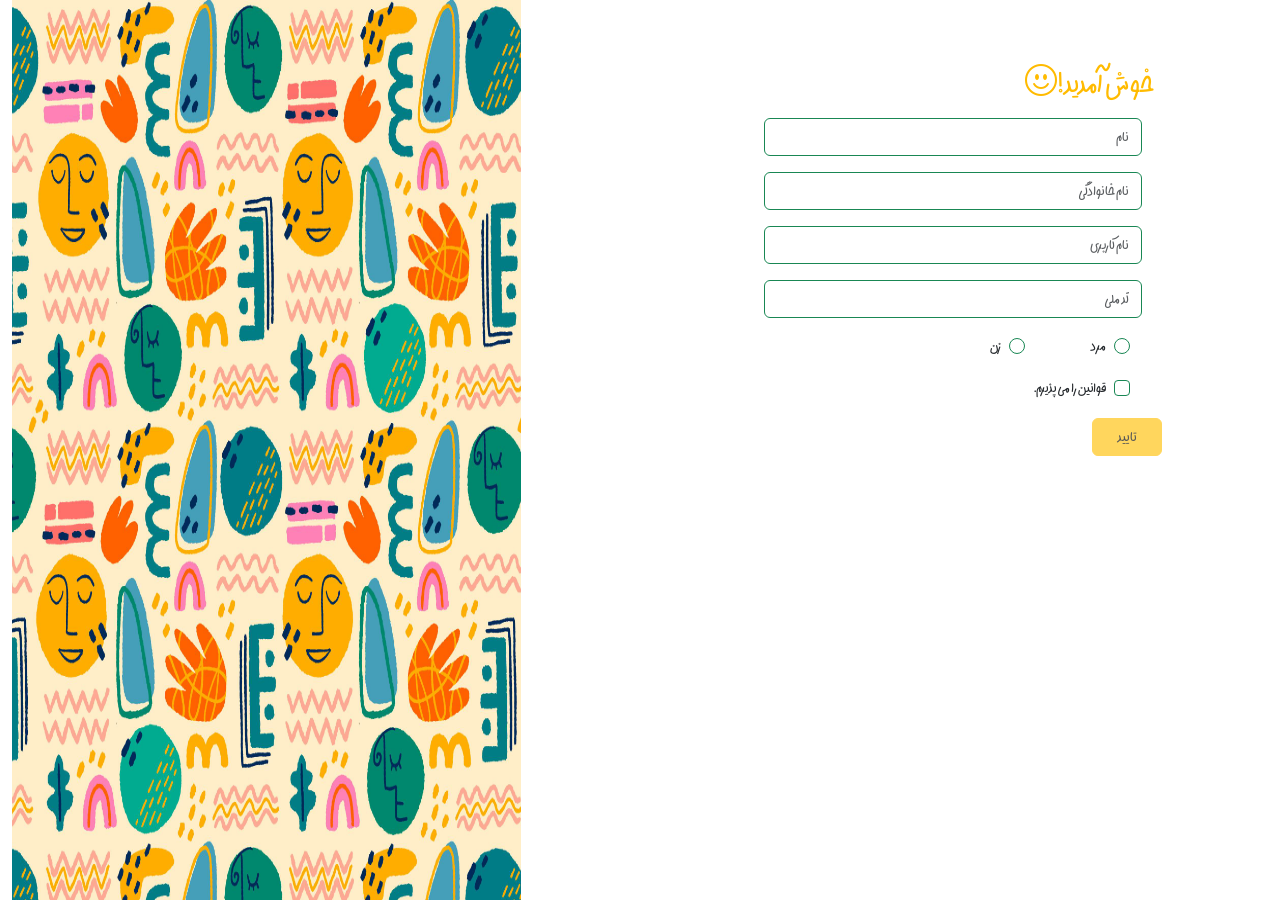
<file: index.html>
<!DOCTYPE html>
<html lang="fa" dir="rtl">
<head>
    <meta charset="UTF-8">
    <meta name="viewport" content="width=device-width, initial-scale=1.0">
    <title>ثبت نام</title>
    <link rel="stylesheet" href="assets/bootstrap/css/bootstrap.rtl.min.css">
    <link rel="stylesheet" href="assets/bootstrap/css/bootstrap-utilities.rtl.min.css">
    <link rel="stylesheet" href="assets/bootstrap/css/bootstrap-reboot.rtl.min.css">
    <link rel="stylesheet" href="assets/bootstrap/css/bootstrap-grid.rtl.min.css">
    <link rel="stylesheet" href="assets/style/style.css">
    <link rel="stylesheet" href="https://cdn.jsdelivr.net/npm/bootstrap-icons@1.11.3/font/bootstrap-icons.min.css">
</head>
<body>
    <main class="container-fluid">
        <div class="row">
            <div class="col-sm-12 col-md-7 d-flex justify-content-center" style="height: 100vh;">
                <div class="w-75 h-50 mt-5">
                    <form action="info.html" method="post">
                        <h2 class="mx-4 mt-3" style="color: rgb(255, 187, 0);">خوش آمدید!<span><i class="bi bi-emoji-smile"></i></span></h2>
                        <div class="mt-3 row">
                            <input type="text" name="firstname" class="col-8 ms-5 form-control border border-success" placeholder="نام">
                            <div id="firstnameError" class="col-4 form-text ms-5 error"></div>
                        </div>
                        <div class="mt-3 row">
                            <input type="text" name="lastname" class="col-8 ms-5 form-control border border-success"  placeholder="نام خانوادگی">
                            <div id="lastnameError" class="form-text ms-5 error"></div>
                        </div>
                        <div class="mt-3 row">
                            <input type="text" name="username" class="col-8 ms-5 form-control border border-success"  placeholder="نام کاربری">
                            <div id="usernameError" class="form-text ms-5 error"></div>
                        </div>
                        <div class="mt-3 row">
                            <input type="text" name="nationalCode" class="col-8 ms-5 form-control border border-success"  placeholder="کد ملی">
                            <div id="nationalCodeError" class="form-text ms-5 error"></div>
                        </div>
                        <div class="form-check form-check-inline mt-3 ms-5">
                            <input type="radio" name="gender" class="form-check-input border border-success" id="male" onchange="selectGender(this)">
                            <label for="male" class="form-check-label">مرد</label>
                        </div>
                        <div class="form-check form-check-inline mt-3 ms-5">
                            <input type="radio" name="gender" class="form-check-input border border-success"  id="female" onchange="selectGender(this)">
                            <label for="female" class="form-check-label">زن</label>
                        </div>
                        <span id="gendererror" class="error"></span>
                        <div class="form-check mt-3 ms-5">
                            <input type="checkbox" name="approve" class="form-check-input border border-success" id="approve">
                            <label for="approve" class="form-check-label">قوانین را می پذیرم.</label>
                        </div>
                        <button type="submit" class="btn btn-warning pe-4 ps-4 mt-3 mb-1 ms-3" id="btnSend">
                            تایید
                        </button>            
                    </form>
                    <div id="info" class="mt-2"></div>
                </div>

            </div>
            <div class="d-sm-none d-md-block col-md-5" style="height: 100vh;">
                <img src="assets/images/17722978_5904823.jpg" class='w-100 h-100' alt="">
            </div>
        </div>
    </main>
    <script src="assets/bootstrap/js/bootstrap.min.js"></script>
    <script src="assets/bootstrap/js/bootstrap.bundle.min.js"></script>
    <script src="assets/bootstrap/js/jquery-3.7.1.min.js"></script>
    <script src="assets/javascript/form.js"></script> 
</body>
</html>
</file>
<file: assets/style/style.css>
@font-face {
    font-family: 'nozha';
    src: url(../font/Digi-Nozha2-Boldwww.digifonts.ir_/Digi\ Nozha2\ Bold.ttf) format('truetype')
}
body{
    font-family: 'nozha';
}
.error{
    color: red;
    font-size: 1.1rem;
}
</file>
